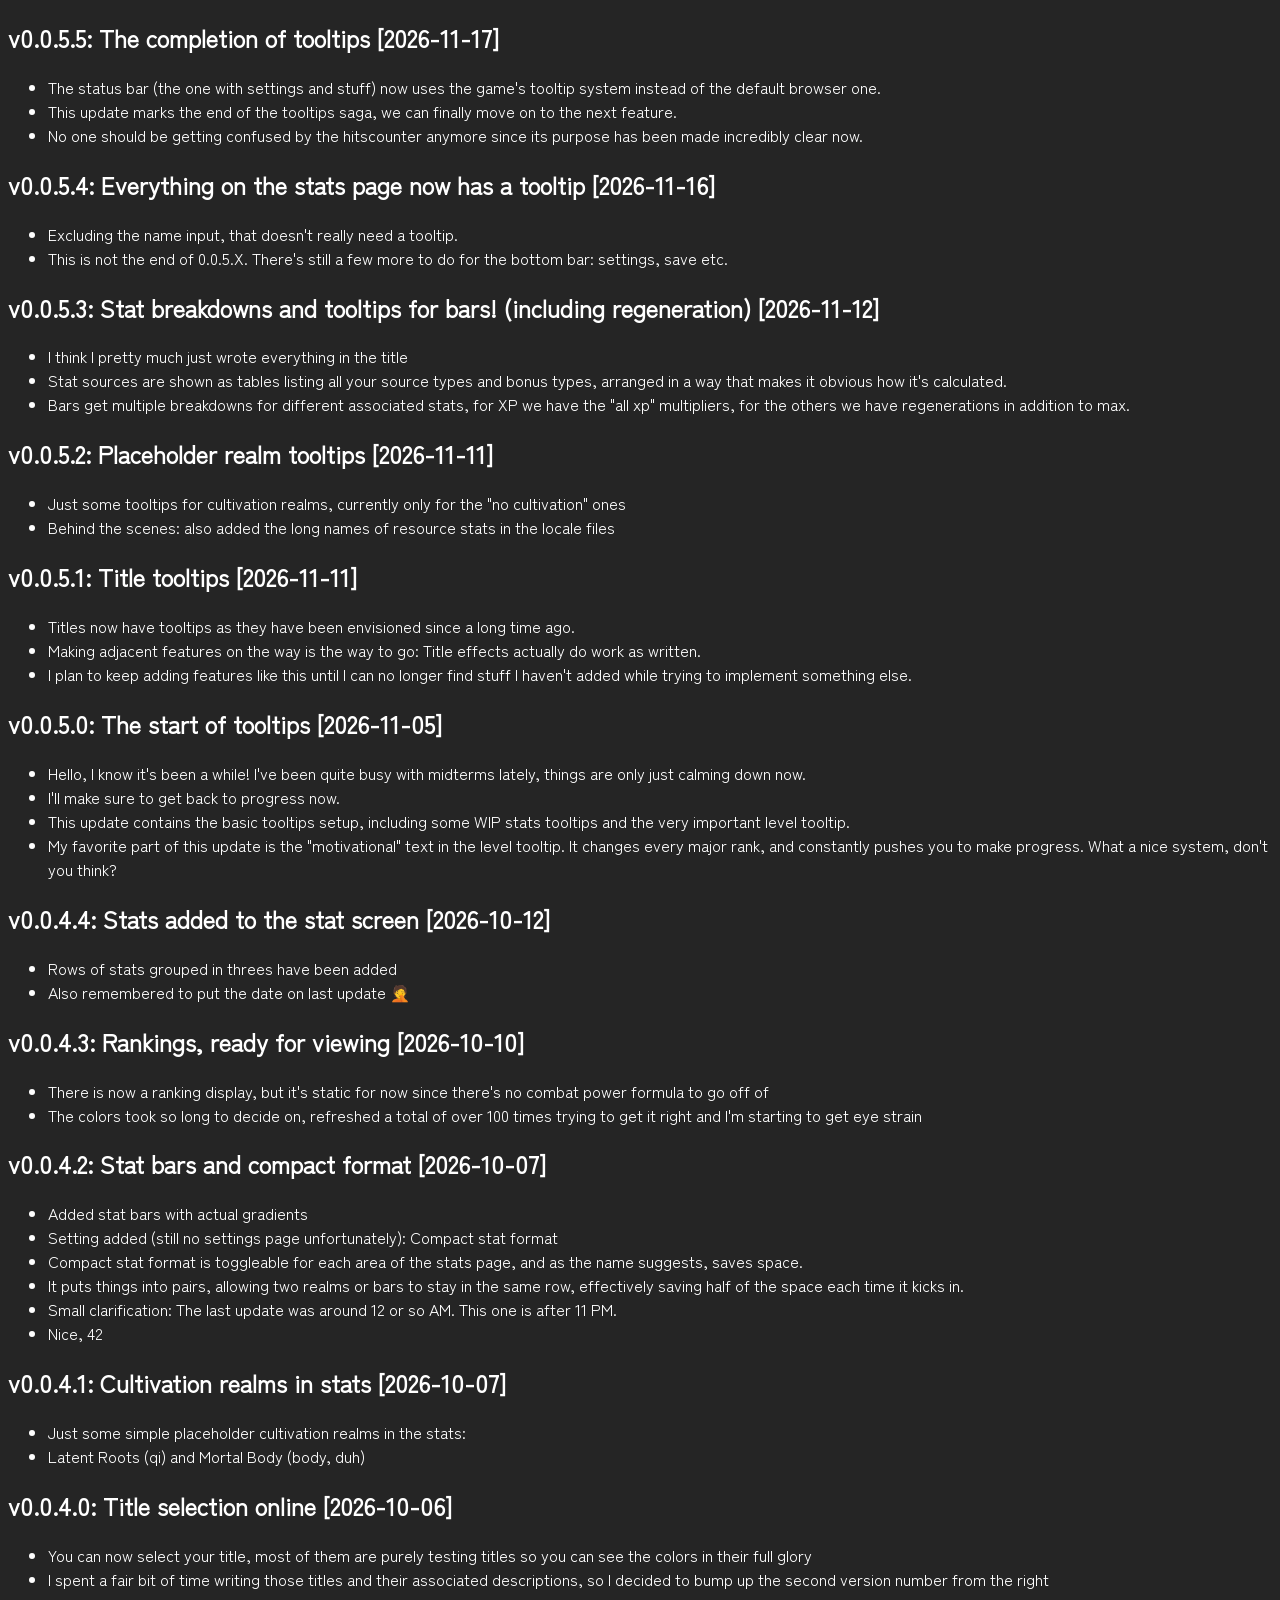
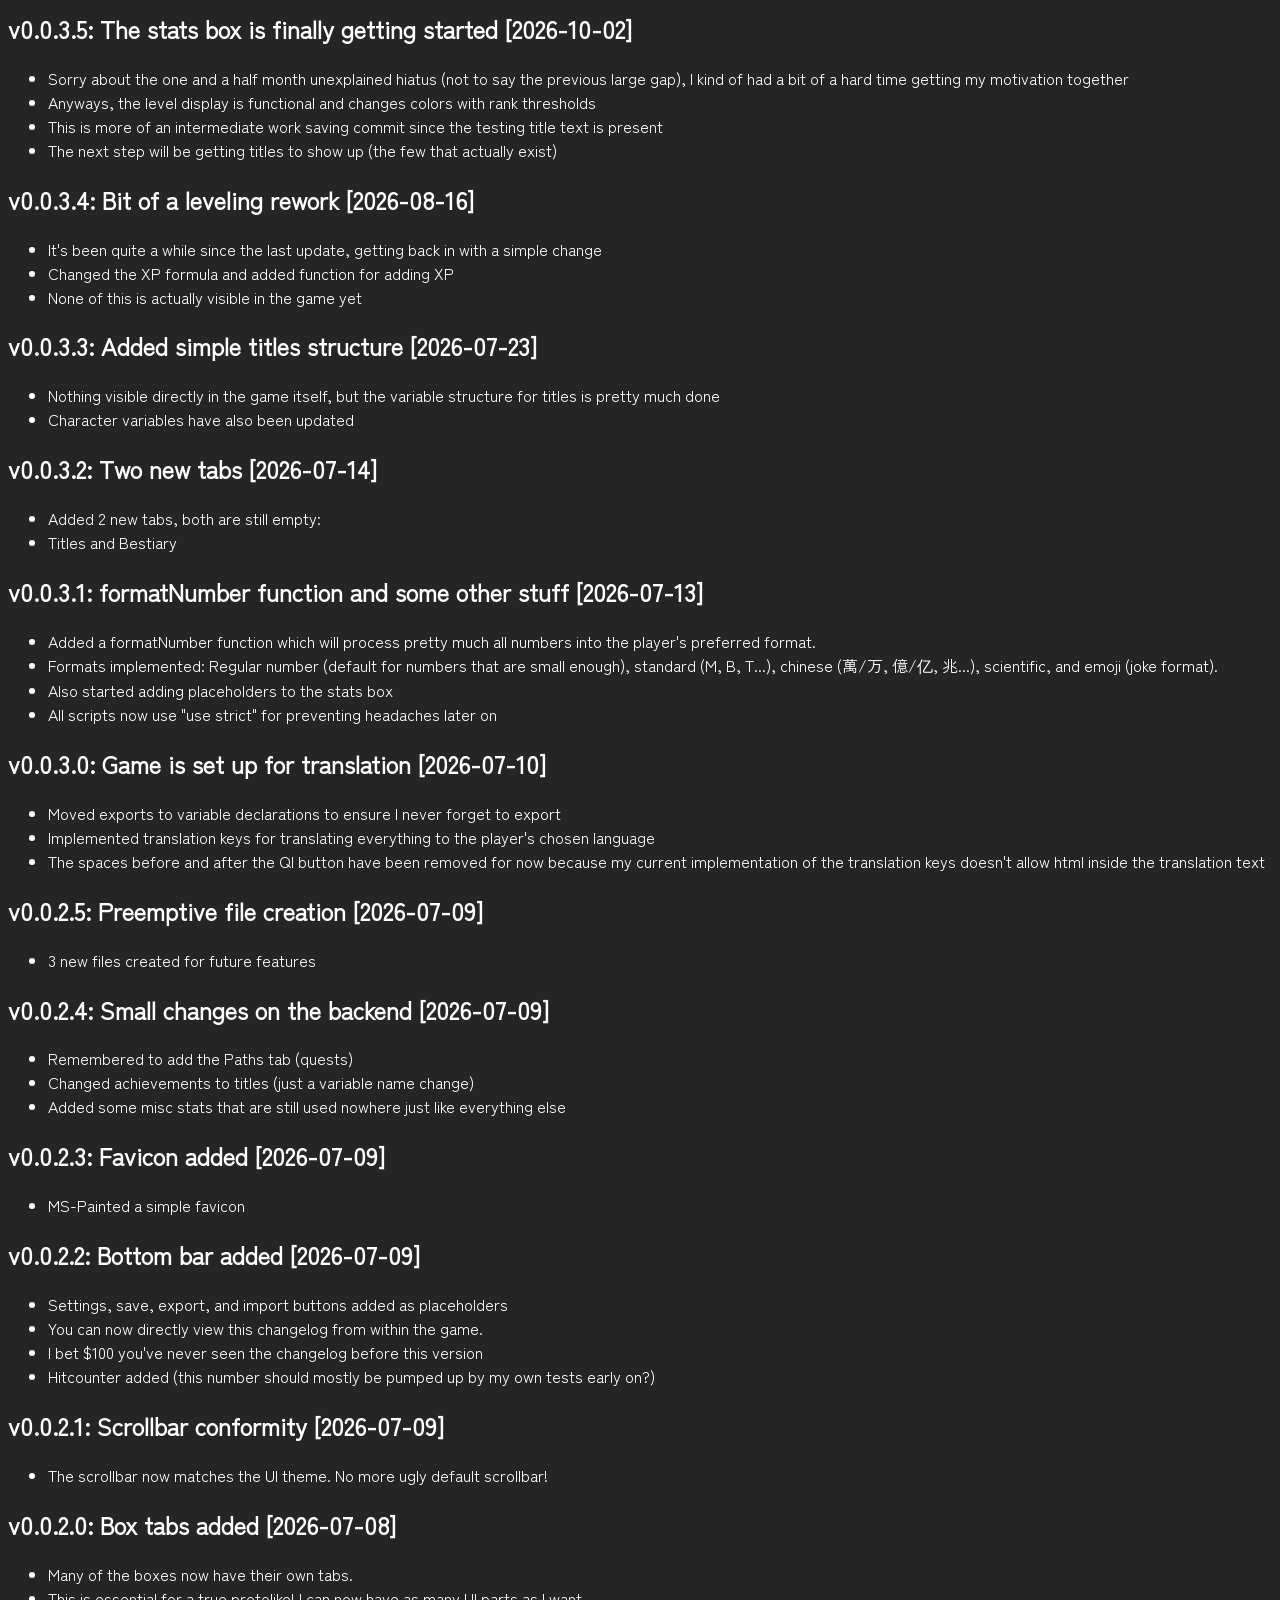
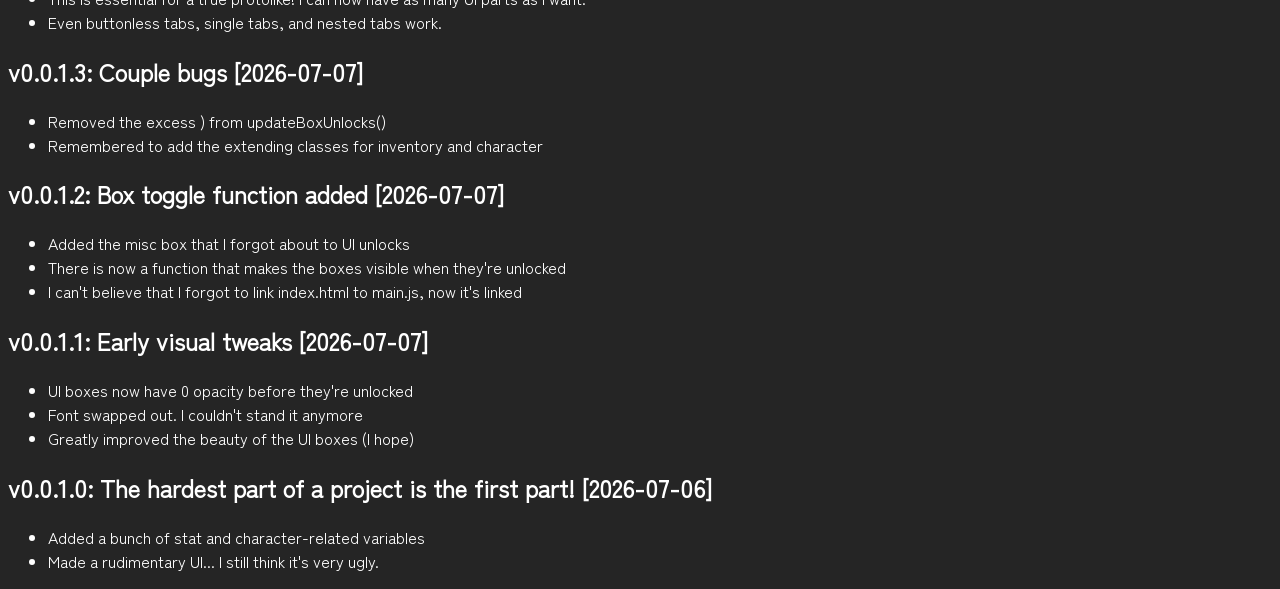
<file: changelog.html>
﻿<!DOCTYPE html>

<html lang="en">
<head>
    <meta charset="utf-8" />
    <link rel="stylesheet" href="style.css">
    <title>Changelog</title>
</head>
<body>
    <h2>v0.0.5.5: The completion of tooltips [2026-11-17]</h2>
    <ul>
        <li>The status bar (the one with settings and stuff) now uses the game's tooltip system instead of the default browser one.</li>
        <li>This update marks the end of the tooltips saga, we can finally move on to the next feature.</li>
        <li>No one should be getting confused by the hitscounter anymore since its purpose has been made incredibly clear now.</li>
    </ul>
    <h2>v0.0.5.4: Everything on the stats page now has a tooltip [2026-11-16]</h2>
    <ul>
        <li>Excluding the name input, that doesn't really need a tooltip.</li>
        <li>This is not the end of 0.0.5.X. There's still a few more to do for the bottom bar: settings, save etc.</li>
    </ul>
    <h2>v0.0.5.3: Stat breakdowns and tooltips for bars! (including regeneration) [2026-11-12]</h2>
    <ul>
        <li>I think I pretty much just wrote everything in the title</li>
        <li>Stat sources are shown as tables listing all your source types and bonus types, arranged in a way that makes it obvious how it's calculated.</li>
        <li>Bars get multiple breakdowns for different associated stats, for XP we have the "all xp" multipliers, for the others we have regenerations in addition to max.</li>
    </ul>
    <h2>v0.0.5.2: Placeholder realm tooltips [2026-11-11]</h2>
    <ul>
        <li>Just some tooltips for cultivation realms, currently only for the "no cultivation" ones</li>
        <li>Behind the scenes: also added the long names of resource stats in the locale files</li>
    </ul>
    <h2>v0.0.5.1: Title tooltips [2026-11-11]</h2>
    <ul>
        <li>Titles now have tooltips as they have been envisioned since a long time ago.</li>
        <li>Making adjacent features on the way is the way to go: Title effects actually do work as written.</li>
        <li>I plan to keep adding features like this until I can no longer find stuff I haven't added while trying to implement something else.</li>
    </ul>
    <h2>v0.0.5.0: The start of tooltips [2026-11-05]</h2>
    <ul>
        <li>Hello, I know it's been a while! I've been quite busy with midterms lately, things are only just calming down now.</li>
        <li>I'll make sure to get back to progress now.</li>
        <li>This update contains the basic tooltips setup, including some WIP stats tooltips and the very important level tooltip.</li>
        <li>My favorite part of this update is the "motivational" text in the level tooltip. It changes every major rank, and constantly pushes you to make progress. What a nice system, don't you think?</li>
    </ul>
    <h2>v0.0.4.4: Stats added to the stat screen [2026-10-12]</h2>
    <ul>
        <li>Rows of stats grouped in threes have been added</li>
        <li>Also remembered to put the date on last update 🤦‍</li>
    </ul>
    <h2>v0.0.4.3: Rankings, ready for viewing [2026-10-10]</h2>
    <ul>
        <li>There is now a ranking display, but it's static for now since there's no combat power formula to go off of</li>
        <li>The colors took so long to decide on, refreshed a total of over 100 times trying to get it right and I'm starting to get eye strain</li>
    </ul>
    <h2>v0.0.4.2: Stat bars and compact format [2026-10-07]</h2>
    <ul>
        <li>Added stat bars with actual gradients</li>
        <li>Setting added (still no settings page unfortunately): Compact stat format</li>
        <li>Compact stat format is toggleable for each area of the stats page, and as the name suggests, saves space.</li>
        <li>It puts things into pairs, allowing two realms or bars to stay in the same row, effectively saving half of the space each time it kicks in.</li>
        <li>Small clarification: The last update was around 12 or so AM. This one is after 11 PM.</li>
        <li>Nice, 42</li>
    </ul>
    <h2>v0.0.4.1: Cultivation realms in stats [2026-10-07]</h2>
    <ul>
        <li>Just some simple placeholder cultivation realms in the stats:</li>
        <li>Latent Roots (qi) and Mortal Body (body, duh)</li>
    </ul>
    <h2>v0.0.4.0: Title selection online [2026-10-06]</h2>
    <ul>
        <li>You can now select your title, most of them are purely testing titles so you can see the colors in their full glory</li>
        <li>I spent a fair bit of time writing those titles and their associated descriptions, so I decided to bump up the second version number from the right</li>
    </ul>
    <h2>v0.0.3.5: The stats box is finally getting started [2026-10-02]</h2>
    <ul>
        <li>Sorry about the one and a half month unexplained hiatus (not to say the previous large gap), I kind of had a bit of a hard time getting my motivation together</li>
        <li>Anyways, the level display is functional and changes colors with rank thresholds</li>
        <li>This is more of an intermediate work saving commit since the testing title text is present</li>
        <li>The next step will be getting titles to show up (the few that actually exist)</li>
    </ul>
    <h2>v0.0.3.4: Bit of a leveling rework [2026-08-16]</h2>
    <ul>
        <li>It's been quite a while since the last update, getting back in with a simple change</li>
        <li>Changed the XP formula and added function for adding XP</li>
        <li>None of this is actually visible in the game yet</li>
    </ul>
    <h2>v0.0.3.3: Added simple titles structure [2026-07-23]</h2>
    <ul>
        <li>Nothing visible directly in the game itself, but the variable structure for titles is pretty much done</li>
        <li>Character variables have also been updated</li>
    </ul>
    <h2>v0.0.3.2: Two new tabs [2026-07-14]</h2>
    <ul>
        <li>Added 2 new tabs, both are still empty:</li>
        <li>Titles and Bestiary</li>
    </ul>
    <h2>v0.0.3.1: formatNumber function and some other stuff [2026-07-13]</h2>
    <ul>
        <li>Added a formatNumber function which will process pretty much all numbers into the player's preferred format.</li>
        <li>Formats implemented: Regular number (default for numbers that are small enough), standard (M, B, T...), chinese (萬/万, 億/亿, 兆...), scientific, and emoji (joke format).</li>
        <li>Also started adding placeholders to the stats box</li>
        <li>All scripts now use "use strict" for preventing headaches later on</li>
    </ul>
    <h2>v0.0.3.0: Game is set up for translation [2026-07-10]</h2>
    <ul>
        <li>Moved exports to variable declarations to ensure I never forget to export</li>
        <li>Implemented translation keys for translating everything to the player's chosen language</li>
        <li>The spaces before and after the QI button have been removed for now because my current implementation of the translation keys doesn't allow html inside the translation text</li>
    </ul>
    <h2>v0.0.2.5: Preemptive file creation [2026-07-09]</h2>
    <ul>
        <li>3 new files created for future features</li>
    </ul>
    <h2>v0.0.2.4: Small changes on the backend [2026-07-09]</h2>
    <ul>
        <li>Remembered to add the Paths tab (quests)</li>
        <li>Changed achievements to titles (just a variable name change)</li>
        <li>Added some misc stats that are still used nowhere just like everything else</li>
    </ul>
    <h2>v0.0.2.3: Favicon added [2026-07-09]</h2>
    <ul>
        <li>MS-Painted a simple favicon</li>
    </ul>
    <h2>v0.0.2.2: Bottom bar added [2026-07-09]</h2>
    <ul>
        <li>Settings, save, export, and import buttons added as placeholders</li>
        <li>You can now directly view this changelog from within the game.</li>
        <li>I bet $100 you've never seen the changelog before this version</li>
        <li>Hitcounter added (this number should mostly be pumped up by my own tests early on?)</li>
    </ul>
    <h2>v0.0.2.1: Scrollbar conformity [2026-07-09]</h2>
    <ul>
        <li>The scrollbar now matches the UI theme. No more ugly default scrollbar!</li>
    </ul>
    <h2>v0.0.2.0: Box tabs added [2026-07-08]</h2>
    <ul>
        <li>Many of the boxes now have their own tabs.</li>
        <li>This is essential for a true protolike! I can now have as many UI parts as I want.</li>
        <li>Even buttonless tabs, single tabs, and nested tabs work.</li>
    </ul>
    <h2>v0.0.1.3: Couple bugs [2026-07-07]</h2>
    <ul>
        <li>Removed the excess ) from updateBoxUnlocks()</li>
        <li>Remembered to add the extending classes for inventory and character</li>
    </ul>
    <h2>v0.0.1.2: Box toggle function added [2026-07-07]</h2>
    <ul>
        <li>Added the misc box that I forgot about to UI unlocks</li>
        <li>There is now a function that makes the boxes visible when they're unlocked</li>
        <li>I can't believe that I forgot to link index.html to main.js, now it's linked</li>
    </ul>
    <h2>v0.0.1.1: Early visual tweaks [2026-07-07]</h2>
    <ul>
        <li>UI boxes now have 0 opacity before they're unlocked</li>
        <li>Font swapped out. I couldn't stand it anymore</li>
        <li>Greatly improved the beauty of the UI boxes (I hope)</li>
    </ul>
    <h2>v0.0.1.0: The hardest part of a project is the first part! [2026-07-06]</h2>
    <ul>
        <li>Added a bunch of stat and character-related variables</li>
        <li>Made a rudimentary UI... I still think it's very ugly.</li>
    </ul>
</body>
</html>
</file>
<file: style.css>
﻿:root {
    --box-gradient: linear-gradient(to top right, #1a2185, #341caf, #7e2dcc); /*original: linear-gradient(to top right, #252c8b, #4933ba, #9148d7)*/
    --bar-color: #171e84;
    --bar-thumb: #8677cf;
    --bar-hover: #a49ad4;
    --box-border-color: #aee7fb;
    --outline-white: -0.01px -0.01px 0 white, 0.01px -0.01px 0 white, -0.01px 0.01px 0 white, 0.01px 0.01px 0 white;
    --stat-line-height: 22px; /* height of every single-line row in the stats panel (title, realms, ranking) */
    --stat-line-gap: 3px; /* space between consecutive lines in the stats panel */
    --tooltip-text-width: 260px; /* text blocks wrap at this; tables may push the box wider */
    --tooltip-bg: rgba(7, 10, 32, 0.96);
    --tooltip-border: #7fd4ee;
    --tooltip-border-inner: rgba(127, 212, 238, 0.35);
    --tooltip-border-width: 1px;
    --tooltip-border-style: solid;
    --tooltip-glow: rgba(110, 200, 255, 0.3);
    --tooltip-title-color: #bfeeff;
    --tooltip-text-color: #dfe8ff;
}

body {
    background-color: #252525;
    font-family: ZenKakuGothicAntique;
    font-weight: 400;
    font-style: normal;
    font-size: 16px;
    color: white;
}
@font-face {
    font-family: ZenKakuGothicAntique;
    src: url(fonts/ZenKakuGothicAntique-Regular.ttf);
}

@supports selector(::-webkit-scrollbar) {
    .dashboard-flex-container::-webkit-scrollbar,
    .resizable-box::-webkit-scrollbar,
    .tab-content-area::-webkit-scrollbar,
    .title-select-list::-webkit-scrollbar {
        width: 10px;
        height: 10px;
    }

    .dashboard-flex-container::-webkit-scrollbar-track,
    .resizable-box::-webkit-scrollbar-track,
    .tab-content-area::-webkit-scrollbar-track,
    .title-select-list::-webkit-scrollbar-track {
        background: var(--bar-color);
    }

    .dashboard-flex-container::-webkit-scrollbar-thumb,
    .resizable-box::-webkit-scrollbar-thumb,
    .tab-content-area::-webkit-scrollbar-thumb,
    .title-select-list::-webkit-scrollbar-thumb {
        background: var(--bar-thumb);
    }

        .dashboard-flex-container::-webkit-scrollbar-thumb:hover,
        .resizable-box::-webkit-scrollbar-thumb:hover,
        .tab-content-area::-webkit-scrollbar-thumb:hover,
        .title-select-list::-webkit-scrollbar-thumb:hover {
            background: var(--bar-hover);
        }

    .dashboard-flex-container::-webkit-scrollbar-button,
    .resizable-box::-webkit-scrollbar-button,
    .tab-content-area::-webkit-scrollbar-button,
    .title-select-list::-webkit-scrollbar-button {
        display: none;
        width: 0;
        height: 0;
    }
}

@supports not selector(::-webkit-scrollbar) {
    .dashboard-flex-container,
    .resizable-box,
    .tab-content-area,
    .title-select-list {
        scrollbar-width: thin;
        scrollbar-color: #4933ba var(--bar-color);
    }
}

.dashboard-flex-container {
    display: flex;
    flex-wrap: nowrap;
    gap: 5px;
    align-items: flex-start;
    padding: 5px;
    overflow-x: auto;
    padding-bottom: 44px;
}

.game-box {
    background: var(--box-gradient);
    border: 5px outset var(--box-border-color);
    opacity: 0;
    transition: opacity 0.5s ease
}

.game-box.is-unlocked {
    opacity: 1;
}

.resizable-box {
    resize: vertical;
    overflow: auto;
    min-height: 100px;
    max-height: 700px;
}

.tab-container {
    display: flex;
    flex-direction: column;
    height: 100%;
}

.tab-buttons {
    display: flex;
    flex-shrink: 0;
    gap: 2px;
    background: var(--bar-color);
}

.tab-buttons.top-buttons {
    border-bottom: solid 1px white;
}

.tab-buttons.bottom-buttons {
    border-top: solid 1px white;
}

.tab-content-area {
    flex: 1;
    overflow: auto;
    min-height: 0;
}

.tab-panel {
    display: none;
    padding-left: 5px;
}

.tab-panel.tabs-nested {
    padding-left: 0px;
}

.tab-panel.active-tab {
    display: block;
    height: 100%;
}

.tab-button {
    background: #333a99;
    border: none;
    color: white;
    font-family: ZenKakuGothicAntique;
    font-weight: 400;
    font-style: normal;
    font-size: 16px;
}

.tab-button.active-tab {
    background: #3f60a3;
}

.status-bar {
    position: fixed;
    left: 0;
    bottom: 0;
    width: 100%;
    height: 36px;
    box-sizing: border-box;
    display: flex;
    flex-wrap: nowrap;
    justify-content: space-between;
    align-items: center;
    background: var(--bar-color);
    border-top: 2px solid var(--box-border-color);
    padding: 0 4px;
    overflow-x: auto;
    z-index: 100;
}

.status-bar-left,
.status-bar-right {
    display: flex;
    flex-wrap: nowrap;
    flex-shrink: 0;
    align-items: center;
}

.status-item {
    white-space: nowrap;
}

.status-bar i {
    display: block;
}

.status-bar a {
    color: inherit;
    text-decoration: none;
}

.rank-h {
    color: gray;
    font-weight: bold;
}

.rank-g {
    color: darkgray;
    font-weight: bold;
}

.rank-f {
    color: white;
}

.rank-e {
    color: #3eff44;
    font-weight: bold;
}

.rank-d {
    color: deepskyblue;
    font-weight: bold;
}

.rank-c {
    color: #ca89ff;
    font-weight: bold;
}

.rank-b {
    color: #ffa63e;
    font-weight: bold;
}

.rank-a {
    color: #ff5f56;
    font-weight: bold;
}

.rank-s {
    color: #feff47;
    font-weight: bolder;
}

.rank-ss {
    -webkit-text-fill-color: transparent;
    background: repeating-linear-gradient(99.9deg, #a3e3ff, #db70fa 20px, #a3e3ff 40px);
    background-clip: text;
    -webkit-background-clip: text;
    font-weight: 1000;
    filter: drop-shadow(0 0 4px #a3e3ff);
}

.rank-sss {
    -webkit-text-fill-color: transparent;
    background: repeating-linear-gradient(99.9deg, #ff68c1, #f32f41 15px, #ff6e23 30px, #ff68c1 45px);
    background-clip: text;
    -webkit-background-clip: text;
    font-weight: 1000;
    filter: drop-shadow(0 0 3px #ff5f56) drop-shadow(0 0 6px #ff5f56);
}

.title-select {
    position: relative;
    display: flex;
    justify-content: center;
    margin-top: var(--stat-line-gap);
    padding: 0 5px 0 0;
}

.title-select-button {
    background-color: transparent; /* not the "background" shorthand, so it never wipes a gradient */
    border: none;
    padding: 0 10px;
    height: var(--stat-line-height);
    line-height: var(--stat-line-height);
    color: white; /* default for "No title"; rarity classes on the inner span override it */
    font-family: ZenKakuGothicAntique;
    font-size: 15px;
    cursor: pointer;
    min-width: 0; /* lets the button shrink inside the flex row so the title truncates instead of widening it */
    max-width: 100%;
}

#character-title {
    display: block;
    overflow: hidden;
    text-overflow: ellipsis;
    white-space: nowrap;
}

.title-select-list {
    position: absolute;
    top: 100%;
    z-index: 10;
    margin: 0;
    padding: 0;
    list-style: none;
    min-width: 200px;
    max-width: 100%;
    max-height: 150px;
    overflow-y: auto;
    background: var(--bar-color);
    border: outset 1px var(--box-border-color);
    text-align: center;
    user-select: none;
}

    .title-select-list[hidden] {
        display: none;
    }

    .title-select-list li {
        padding: 3px 8px;
        cursor: pointer;
        color: white;
    }

        .title-select-list li:hover {
            background: #6f74be;
        }

/* An author-set display (flex, block...) would otherwise override the hidden attribute */
[hidden] {
    display: none !important;
}

/* Stat areas: groups of rows. With "is-compact" (see applyCompactSettings) each row's children sit side by side.
   A hidden child leaves the row, so a lone child keeps the full width. */
.stat-area {
    padding: 0 5px 0 0;
}

    .stat-area.is-compact .stat-row {
        display: flex;
        gap: 4px;
    }

        .stat-area.is-compact .stat-row > * {
            flex: 1 1 0;
            min-width: 0; /* lets children shrink so long text truncates instead of widening the row */
        }

.realm-line {
    margin-top: var(--stat-line-gap);
    height: var(--stat-line-height);
    line-height: var(--stat-line-height);
    text-align: center;
    white-space: nowrap;
    overflow: hidden;
    text-overflow: ellipsis;
    font-size: calc(15px * var(--fit-scale, 1));
}

/* Compact realms: two equal halves (from the generic compact rules above) with a dot in the gap between them.
   Equal halves keep each realm's width independent of its text, so each one can shrink to fit on its own. */
.realm-area.is-compact .stat-row {
    position: relative;
    gap: 14px;
}

    .realm-area.is-compact .stat-row:has(.realm-line:not([hidden]) ~ .realm-line:not([hidden]))::after {
        content: "·";
        position: absolute;
        left: 50%;
        bottom: 0;
        transform: translateX(-50%);
        height: var(--stat-line-height);
        line-height: var(--stat-line-height);
        font-size: 15px;
    }

.stat-bar {
    position: relative;
    height: 18px;
    margin-top: var(--stat-line-gap);
    box-sizing: border-box;
    background: #0d1140;
    border: 1px solid var(--box-border-color);
    overflow: hidden;
}

/* The fill is always full bar width so its gradient keeps its real size.
   It is clipped from the right by --fill (0 to 1, set from JS) instead of shrinking. */
.stat-bar-fill {
    width: 100%;
    height: 100%;
    clip-path: inset(0 calc((1 - var(--fill, 0)) * 100%) 0 0);
    transition: clip-path 0.2s ease;
}

.stat-bar-label {
    position: absolute;
    inset: 0;
    margin: 0 4px; /* margin, not padding, so the width fitText measures is exactly the room the text has */
    line-height: 16px; /* bar height minus the 2px border */
    text-align: center;
    font-size: calc(13px * var(--fit-scale, 1));
    white-space: nowrap;
    overflow: hidden;
    text-overflow: ellipsis;
    text-shadow: 1px 1px 2px black, -1px -1px 2px black;
}

/* Bar colors */
.stat-bar-xp .stat-bar-fill {
    background: linear-gradient(100deg, #e4932a, #fdcc47); /* old #d4a72c */
}

.stat-bar-hp .stat-bar-fill {
    background: linear-gradient(100deg, #b92e27, #d9453d 30%, #fb944a) /* old #d9453d */
}

.stat-bar-st .stat-bar-fill {
    background: linear-gradient(100deg, #b3e51e, #11e95d, #48c353) /* old #3fae49 */
}

.stat-bar-mp .stat-bar-fill {
    background: linear-gradient(100deg, #36c8e4, #3d8bff, #3d81ff, #c25aff) /* old 3d8bff test first #d28dff */
}

.stat-bar-qi .stat-bar-fill {
    background: linear-gradient(100deg, #29e79f, #24d9e5, #24c2e5); /* old 25c7c0*/
}

.stat-bar-sp .stat-bar-fill {
    background: linear-gradient(100deg, #a328e0, #c05cf0, #9872ff); /* old #c05cf0 */
}

/* Rarity styling (placeholder colors, same group-prefix scheme as rank-*)
   Glows use filter: drop-shadow instead of text-shadow, because text-shadow bleeds through transparent gradient text */
.rarity-common {
    color: white;
}

.rarity-uncommon {
    color: #3eff44;
}

.rarity-rare {
    color: deepskyblue;
    font-weight: bold;
}

.rarity-epic {
    color: #ca89ff;
    font-weight: bold;
}

.rarity-legendary {
    color: #ffa63e;
    font-weight: bold;
}

.rarity-mythic {
    color: #ff5f56;
    font-weight: bold;
    filter: drop-shadow(0 0 3px #ff5f56);
}

.rarity-transcendental {
    -webkit-text-fill-color: transparent;
    background: repeating-linear-gradient(99.9deg, #a3e3ff, #db70fa 20px, #a3e3ff 40px);
    background-clip: text;
    -webkit-background-clip: text;
    font-weight: 1000;
}

.rarity-divine {
    -webkit-text-fill-color: transparent;
    background: repeating-linear-gradient(99.9deg, #fff6a8, #ffd34d 15px, #ffb347 30px, #fff6a8 45px);
    background-clip: text;
    -webkit-background-clip: text;
    font-weight: 1000;
    filter: drop-shadow(0 0 3px #ffd34d) drop-shadow(0 0 6px #ffd34d);
}

.ranking-line {
    margin: var(--stat-line-gap) 5px 0 0; /* margin instead of padding, so fitText measures the real width */
    height: var(--stat-line-height);
    line-height: var(--stat-line-height);
    text-align: center;
    white-space: nowrap;
    overflow: hidden;
    text-overflow: ellipsis;
    font-size: calc(14px * var(--fit-scale, 1));
}

/* League tiers (placeholder colors) */
.league-iron {
    color: #a3a8ad;
}

.league-bronze {
    color: #d98a4a;
    font-weight: bold;
}

.league-silver {
    color: #dfe6ee;
    font-weight: bold;
}

.league-gold {
    color: #ffd34d;
    font-weight: bold;
}

.league-platinum {
    color: #4fe3d0;
    font-weight: bold;
}

.league-emerald {
    -webkit-text-fill-color: transparent;
    background: linear-gradient(99.9deg, #20d557, #3eff6b, #20d557);
    background-clip: text;
    -webkit-background-clip: text;
    font-weight: bold;
}

.league-diamond {
    -webkit-text-fill-color: transparent;
    background: linear-gradient(99.9deg, #60b0f1, #9ed3ff, #60b0f1, #9ed3ff);
    background-clip: text;
    -webkit-background-clip: text;
    font-weight: bold;
    filter: drop-shadow(0 0 1px #9ed3ff);
}

.league-master {
    -webkit-text-fill-color: transparent;
    background: linear-gradient(99.9deg, #cc53ef, #e690ff);
    background-clip: text;
    -webkit-background-clip: text;
    font-weight: bolder;
    filter: drop-shadow(0 0 2px #cc53ef);
}

.league-grandmaster {
    -webkit-text-fill-color: transparent;
    background: linear-gradient(99.9deg, #ff6a5f, #ff8a82);
    background-clip: text;
    -webkit-background-clip: text;
    font-weight: bolder;
    filter: drop-shadow(0 0 3px #ff6a5f);
}

.league-challenger {
    -webkit-text-fill-color: transparent;
    background: linear-gradient(99.9deg, #fc8cff, #ffd45e, #fc8cff);
    background-clip: text;
    -webkit-background-clip: text;
    font-weight: 1000;
    filter: drop-shadow(0 0 4px #fc8cff);
}

.league-champion {
    -webkit-text-fill-color: transparent;
    background: repeating-linear-gradient(99.9deg, #fae476, #34e0f7 15px, #fae476 30px);
    background-clip: text;
    -webkit-background-clip: text;
    font-weight: 1000;
    filter: drop-shadow(0 0 4px #fae476) drop-shadow(0 0 20px #fae476);
}

.league-legend {
    -webkit-text-fill-color: transparent;
    background: linear-gradient(99.9deg, #f37e98, #ffe27a, #8ff7ff, #ff9bd0);
    background-clip: text;
    -webkit-background-clip: text;
    font-weight: 1000;
    filter: drop-shadow(0 0 3px #ff9bd0) drop-shadow(0 0 10px #8ff7ff);
}

.league-eternal {
    -webkit-text-fill-color: transparent;
    background: linear-gradient(99.9deg, #ff5f56, #ffb347, #fff27a, #5dff8a, #5ee7ff, #c78bff, #ff5f56);
    background-clip: text;
    -webkit-background-clip: text;
    font-weight: 1000;
    filter: drop-shadow(0 0 3px #c78bff) drop-shadow(0 0 8px #fff27a);
}

.league-unrivaled {
    -webkit-text-fill-color: transparent;
    background: linear-gradient(135deg, #f48e3d, #fe835b, #e7c431, #f48e3d);
    background-clip: text;
    -webkit-background-clip: text;
    font-weight: 1000;
    filter: drop-shadow(0 0 1px #f48e3d) drop-shadow(0 0 5px #f7d64b);
}

.league-prime {
    -webkit-text-fill-color: transparent;
    background: linear-gradient(99.9deg, #aeb7c2, #87feff, #c8cdd2, #eadef1);
    background-clip: text;
    -webkit-background-clip: text;
    font-weight: 1000;
    filter: drop-shadow(0 0 1px #87feff) drop-shadow(0 0 5px #c8cdd2);
}

.league-ultimate {
    -webkit-text-fill-color: transparent;
    background: linear-gradient(99.9deg, #e5b62d, #fff6b0, #fcce85, #e5d346);
    background-clip: text;
    -webkit-background-clip: text;
    font-weight: 1000;
    filter: drop-shadow(0 0 1px #f1a8f4) drop-shadow(0 0 6px #fff6b0);
}

.stat-group-area {
    padding: var(--stat-line-gap) 5px 0 0;
}

/* One row of three stats. minmax(0, 1fr) keeps the thirds exactly equal however long a stat's text is */
.stat-group {
    display: grid;
    grid-template-columns: repeat(3, minmax(0, 1fr));
    border: 1px solid rgba(255, 255, 255, 0.25);
}

    /* Rows touch, and the overlap makes their two borders share one line. To bring the spacing back, change -1px to 2px */
    .stat-group + .stat-group {
        margin-top: 2px;
    }

.stat-slot {
    min-width: 0;
    padding: 0 3px;
    overflow: hidden;
}

    .stat-slot + .stat-slot {
        border-left: 1px solid rgba(255, 255, 255, 0.18);
    }

/* The text fitted by fitText(): fixed height so shrinking the font never resizes the cell (which would re-trigger the resize observer) */
.stat-cell {
    height: 22px;
    line-height: 22px;
    text-align: center;
    white-space: nowrap;
    overflow: hidden;
    text-overflow: ellipsis; /* last resort once the text has shrunk to its minimum size */
    font-size: calc(13px * var(--fit-scale, 1));
}

.stat-name {
    color: rgba(255, 255, 255, 0.8);
}

.stat-value {
    font-weight: bold;
}

/* Row background colors (placeholders). The two derived rows share one neutral color. */
.stat-group-body {
    background: rgba(224, 82, 70, 0.4);
}

.stat-group-essence {
    background: rgba(60, 170, 235, 0.4);
}

.stat-group-mind {
    background: rgba(235, 96, 190, 0.4);
}

.stat-group-special {
    background: rgba(235, 190, 60, 0.4);
}

.stat-group-derived {
    background: rgba(255, 255, 255, 0.14);
}

#stats-box {
    width: 375px;
    height: 400px;
}

#inventory-box {
    position: relative;
    width: 375px;
    height: 450px;
    top: 5px;
}

#location-top-box {
    width: 450px;
    height: 250px;
}

#central-box {
    position: relative;
    width: 450px;
    height: 600px;
    top: 5px;
}

#cultivation-box {
    width: 425px;
    height: 450px;
}

#skills-box {
    position: relative;
    width: 425px;
    height: 400px;
    top: 5px;
}

#log-box {
    width: 325px;
    height: 600px;
}

#misc-box {
    position: relative;
    width: 325px;
    height: 250px;
    top: 5px;
}

#settings-button,
#save-button,
#export-button,
#import-button,
#changelog-button {
    background: var(--bar-color);
    border: none;
    border-right: 1px solid white;
    font-family: ZenKakuGothicAntique;
    font-weight: 400;
    font-style: normal;
    font-size: 20px;
    color: white;
    font-variation-settings: 'opsz' 20;
}

    #settings-button {
        font-variation-settings: 'FILL' 1;
    }

    #settings-button:hover,
    #save-button:hover,
    #export-button:hover,
    #import-button:hover,
    #changelog-button:hover {
        background: #6f74be;
    }

#name-level-line {
    display: flex;
    justify-content: center;
    align-items: center;
    gap: 5px;
    padding-top: 5px;
    padding-bottom: var(--stat-line-gap);
    padding-right: 5px;
}

#character-name-input {
    background: var(--bar-color);
    border: outset 1px var(--box-border-color);
    font-family: ZenKakuGothicAntique;
    font-weight: 400;
    font-style: normal;
    color: white;
    font-size: 14px;
    width: 120px;
}

.tooltip {
    position: fixed;
    left: 0;
    top: 0;
    z-index: 10000;
    box-sizing: border-box;
    width: max-content; /* fits the contents... */
    max-width: calc(100vw - 8px);
    padding: 6px 10px;
    background: var(--tooltip-bg);
    color: var(--tooltip-text-color);
    font-size: 13px;
    line-height: 1.35;
    border: var(--tooltip-border-width) var(--tooltip-border-style) var(--tooltip-border);
    border-radius: 3px;
    /* thin inner line for the double-border look, outer glow, drop shadow */
    box-shadow: inset 0 0 0 2px var(--tooltip-bg), inset 0 0 0 3px var(--tooltip-border-inner), 0 0 10px var(--tooltip-glow), 0 4px 14px rgba(0, 0, 0, 0.6);
    pointer-events: none;
}

    /* Ctrl held: the box becomes interactive (selectable text, hoverable content) */
    .tooltip.is-pinned {
        pointer-events: auto;
        --tooltip-glow: rgba(255, 255, 255, 0.45);
    }

/* ...but text blocks are capped, so only a table can make the box wider */
.tooltip-title,
.tooltip-body,
.tooltip-footer {
    max-width: var(--tooltip-text-width);
}

.tooltip-title {
    color: var(--tooltip-title-color);
    font-weight: bold;
}

    .tooltip-title:not(:last-child) {
        margin-bottom: 4px;
        padding-bottom: 3px;
        border-bottom: 1px solid var(--tooltip-border-inner);
    }

.tooltip-footer {
    margin-top: 5px;
    padding-top: 4px;
    border-top: 1px solid var(--tooltip-border-inner);
    font-size: 12px;
    opacity: 0.8;
}

.tooltip-table {
    margin-top: 5px;
    border-collapse: collapse;
    white-space: nowrap;
}

.tooltip-body + .tooltip-table {
    margin-top: 6px;
    border-top: 1px solid var(--tooltip-border-inner);
}

.tooltip-row-label {
    padding: 1px 14px 1px 0;
    opacity: 0.85;
}

.tooltip-row-value {
    padding: 1px 0;
    text-align: right;
}

/* Variants: only override the variables (plus border style/width where wanted) */
.tooltip-variant-special {
    --tooltip-bg: rgba(38, 26, 5, 0.96);
    --tooltip-border: #f2c94c;
    --tooltip-border-inner: rgba(242, 201, 76, 0.45);
    --tooltip-border-width: 3px;
    --tooltip-border-style: double;
    --tooltip-glow: rgba(242, 201, 76, 0.4);
    --tooltip-title-color: #ffe08a;
}

.tooltip-variant-danger {
    --tooltip-bg: rgba(40, 6, 10, 0.96);
    --tooltip-border: #ff6b6b;
    --tooltip-border-inner: rgba(255, 107, 107, 0.4);
    --tooltip-border-style: dashed;
    --tooltip-glow: rgba(255, 90, 90, 0.4);
    --tooltip-title-color: #ffb3b3;
}

.tooltip-title,
.tooltip-body,
.tooltip-footer,
.tooltip-item {
    overflow-wrap: anywhere;
}

.tooltip-section {
    margin-top: 8px;
}

.tooltip-section-heading {
    margin-bottom: 2px;
    color: var(--tooltip-title-color);
    font-weight: bold;
    text-decoration: underline;
}

.tooltip-section .tooltip-table {
    margin-top: 0;
    border-top: none;
}

.tooltip-section .tooltip-row-label::after {
    content: ":";
}

.tooltip-item {
    max-width: var(--tooltip-text-width);
    padding: 1px 0;
}

.tooltip-item-name {
    opacity: 0.85;
}

    .tooltip-item-name::after {
        content: ": ";
    }

.tooltip-tag {
    max-width: var(--tooltip-text-width);
    margin-top: 4px;
    font-size: 12px;
}

.tooltip-data-table th,
.tooltip-data-table td {
    padding: 1px 0 1px 14px;
    text-align: right;
}

.tooltip-data-table .tooltip-cell-label {
    padding-left: 0;
    text-align: left;
}

.tooltip-data-table th {
    font-weight: normal;
    opacity: 0.75;
}

.tooltip-data-table .tooltip-total-row td {
    border-top: 1px solid var(--tooltip-border-inner);
}

.tooltip-data-table .tooltip-total-row:first-child td {
    border-top: none;
}

.tooltip-body p {
    margin: 0 0 6px;
}

    .tooltip-body p:last-child {
        margin-bottom: 0;
    }
</file>
